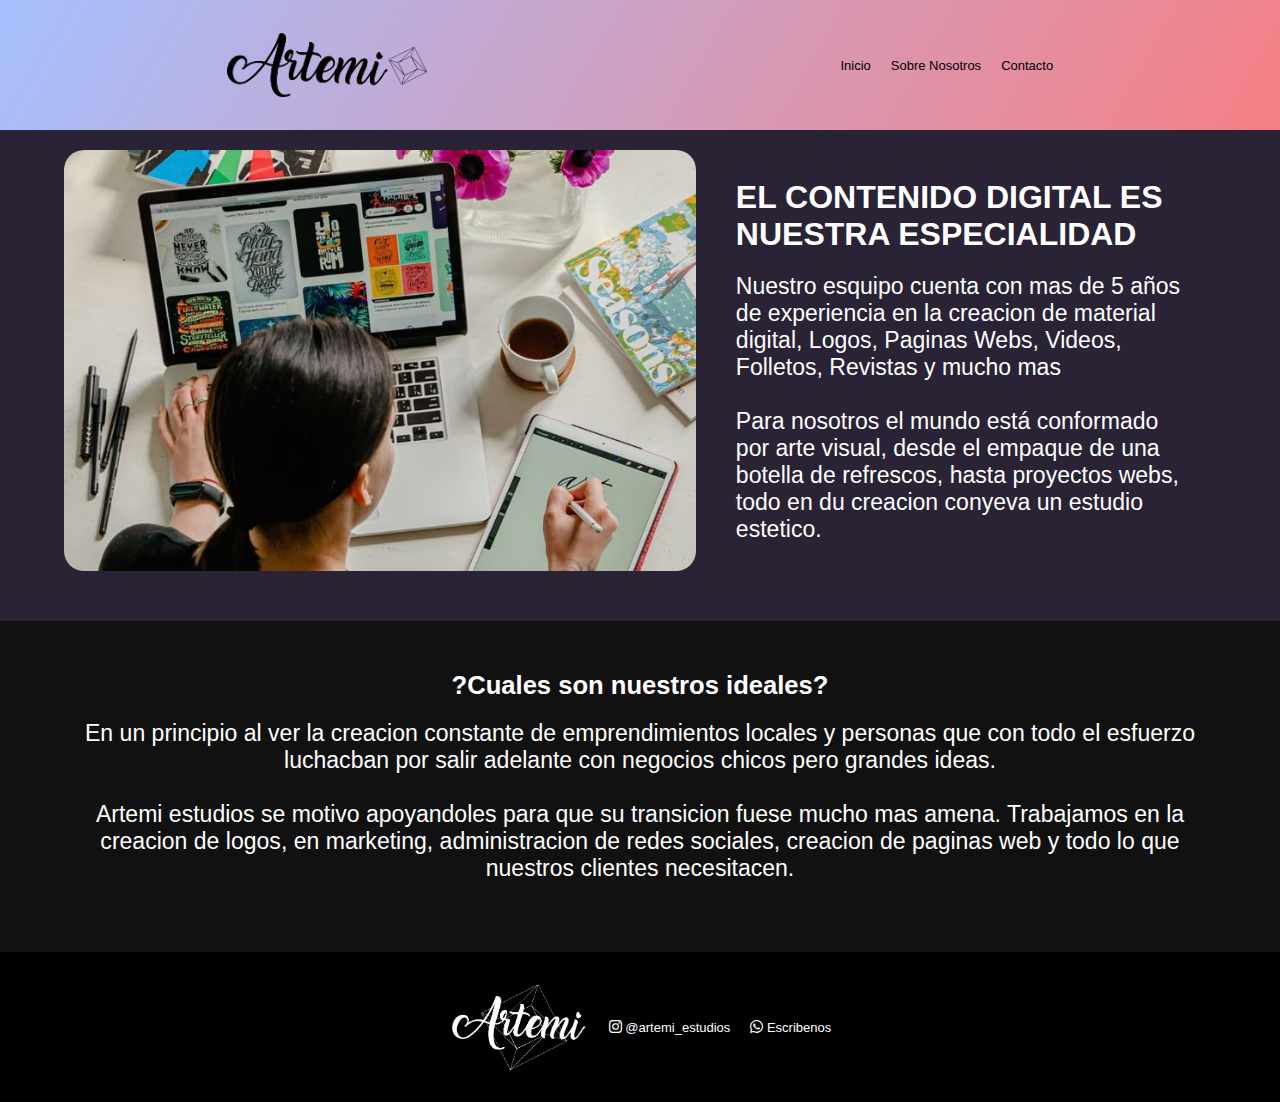
<file: html/nosotros.html>
<!DOCTYPE html>
<html lang="es">
<head>
    <meta charset="UTF-8">
    <meta name="viewport" content="width=device-width, initial-scale=1.0">
    <title>Sobre Nosotros</title>
    <link rel="stylesheet" href="https://cdn.jsdelivr.net/npm/bootstrap-icons@1.11.3/font/bootstrap-icons.min.css">
    <link href="/css/nosotros.css" rel="stylesheet">
</head>
<body>
    <header class="cabecera">
        <img class="logo" src="/assets/Artemi Firma.png" alt="logo">
        <button class="abrir_menu" id="abrirB"><i class="bi bi-list"></i></button>
        <nav class="nav" id="nav">
            <button class="cerrar_menu" id="cerrarB"><i class="bi bi-x"></i></button>
            <ul class="nav_list ">
                <li><a href="index.html">Inicio</a></li>
                <li><a href="/html/nosotros.html">Sobre Nosotros</a></li>
                <li><a href="/html/contacto.html">Contacto</a></li>
            </ul>
        </nav> 
    </header>

    <main>
        <div class="contenido1">
            <figure class="img_contenedor">
                <img src="/assets/nosotros/diseñoGrafico.jpg" alt="imagen muestra">
            </figure>
            <div class="texto1_contenedor">
                <h1 >EL CONTENIDO DIGITAL ES NUESTRA ESPECIALIDAD</h1>
                <p >Nuestro esquipo cuenta con mas de 5 años de experiencia en  la creacion de material digital, Logos, Paginas Webs, Videos, Folletos, Revistas y mucho mas <br> <br>Para nosotros el mundo está conformado por arte visual, desde el empaque de una botella de refrescos, hasta proyectos webs, todo en du creacion conyeva un estudio estetico.</p>
            </div>
        </div>
        <div class="contenido2">
            <h2 class="titulo">
                ?Cuales son nuestros ideales?
            </h2>
            <p class="parrafo">
                En un principio al ver la creacion constante de emprendimientos locales y personas que con todo el esfuerzo luchacban por salir adelante con negocios chicos pero grandes ideas. <br><br>Artemi estudios se motivo apoyandoles para que su transicion fuese mucho mas amena. Trabajamos en la creacion de logos, en marketing, administracion de redes sociales, creacion de paginas web y todo lo que nuestros clientes necesitacen. 
            </p>
            <div class="logos_faleria">

            </div>
        </div>
    </main>

    <footer class="pie_pagina">
        <img class="logoF" src="/assets/Artemi Logob.png" alt="logo">
        
        <a href="https://www.instagram.com/artemi_estudio?utm_source=ig_web_button_share_sheet&igsh=ZDNlZDc0MzIxNw==" target="_blank" rel="noopener noreferrer"><i class="bi bi-instagram"></i> @artemi_estudios</a>
        
        <a href="https://wa.me/56984132708?text=Hola%2C%20quiero%20m%C3%A1s%20informaci%C3%B3n%20sobre%20sus%20servicios
        " target="_blank" rel="noopener noreferrer" ><i class="bi bi-whatsapp"></i> Escribenos</a>
    </footer>

    <script src="/js/nosotros.js"></script>

</body>
</html>
</file>
<file: css/nosotros.css>
* {
    box-sizing: border-box;
    margin: 0;
    padding: 0;
    
}

html {
    font-size: 62.5%; /* 62.5% de 16px = 10px */
    font-family: sans-serif;
    overflow-x: hidden;
}

:root{
    --negro: #000000;
    --blanco: #ffffff;
    --gris-primario: #2e2e2e;
    --morado-azulado: #8395e8;
    --morado-primario: #7d1dd7;
    --fuccia-primario: #d72b60;
    --rosa-complementario: #ea8a96;
    --blanco-rosita: #f8c6ec;
    --negro-morado: #292335;
    --negro-vino: #4c0e2d;
}

/*Estilos del Body*/

body{
    display: flex;
    justify-content: center;
    flex-direction: column;
    align-items: center;
    background-color: var(--gris-oscuro);
}

/*Header*/
.cabecera{
    position: static;
    width: 100%;
    height: 130px;
    padding: 2rem;
    display: flex;
    align-items: center;
    justify-content: space-around;
    background-image: linear-gradient(120deg, #a6c0fe 0%, #f68084 100%);

}

.logo{
    max-width: 20rem;
}

.nav_list{
    list-style-type: none;
    display: flex;
    gap: 2rem;
}

.nav_list li a{
    text-decoration: none;
    color: var(--negro);
    font-weight: 500;
    font-size: 1.3rem;
}

.abrir_menu, .cerrar_menu{
    display: none;
}

.nav_list li a:hover{
    text-shadow: 1px 1px 1px rgba(255, 255, 255, 0.53);
}

/* Estilos de contenedor principal*/
main{
    background-color: var(--negro-morado);
    width: 100%;
    height: auto;
    display: flex;
    flex-direction: column;
    justify-content: center;
    position: relative;
}




/*

*/
/*Estilos del contenido de la pagina*/

.contenido1{
    width: 90%;
    min-block-size: min-content;
    margin: 2rem auto;
    display: flex;
    align-items: center;
    justify-content: center;
    gap: 2rem;
    color: var(--blanco);
    overflow: hidden;
    overflow-wrap: break-word;
}

.contenido1 .img_contenedor{
    display: flex;
    justify-content: center;
    align-items: center;
}

.contenido1 .img_contenedor img{
    width: 100%;
    height: auto;
    aspect-ratio: 3 / 2; /* proporción horizontal deseada */
    object-fit: cover;
    border-radius: 20px;
    margin: 0px;
}

.contenido1 .texto1_contenedor{
    width: 50%;
    height: auto;
    min-block-size: min-content;
    overflow-wrap: break-word;
    padding: 2rem;
    border-radius: 2rem;
    display: flex;
    flex-direction: column;
    justify-content: center;
    gap: 2rem;
    text-align: start;
    text-align: -moz-center;
}

.contenido1 .texto1_contenedor h1{
    font-size: clamp(1.6rem, 2.5vw, 6rem);
}

.contenido1 .texto1_contenedor p{
    font-size: clamp(1rem, 1.8vw, 3rem);
}

.contenido2{
    width: 100%;
    min-block-size: min-content;
    overflow-wrap: break-word;
    margin: 0 auto;
    margin-top: 3rem;
    padding: 5rem 7rem;
    display: flex;
    flex-direction: column;
    align-items: center;
    text-align: center;
    gap: 2rem;
    color: var(--blanco);
    background-color: #121111;
}

.contenido2 h2{
    font-size: clamp(1.6rem, 2vw, 4rem);
}

.contenido2 p{
    font-size: clamp(1rem, 1.8vw, 3rem);
}

/*Galeria de iconos realizados por artemi esrudios*/
.contenido2 .logo-grid {
    display: flex;
    gap: 20px;
    align-items: center;
    flex-wrap: wrap;
    overflow-wrap: break-word;
}

.contenido2 .logo-grid img {
    width: 4rem;
    height: auto;
    object-fit: contain;
    transition: transform 0.3s ease;
}

.contenido2 .logo-grid img:hover {
    transform: scale(1.1);
}

/*Responsibilidad contenido*/
@media screen and (max-width: 600px) {

    .contenido1{
        flex-direction: column-reverse;
        justify-content: stretch;
    }
    .contenido1 .texto1_contenedor{
        width: 90%;
        text-align: center;
    }

} 


/*

*/



/*Estilos del pie de pagina*/

.pie_pagina{
    width: 100%;
    height: 150px;
    padding: 2rem;
    display: flex;
    align-items: center;
    justify-content: center;
    gap: 2rem;
    background-color: var(--negro);
}

.logoF{
    max-width: 14rem;
}

.pie_pagina a{
    text-decoration: none;
    color: var(--blanco);
    font-weight: 500;
    font-size: 1.3rem;
}


/*Responsividad del menu desplegable, hamburguesa*/

@media screen and (max-width: 600px) {
    .abrir_menu, .cerrar_menu{
        display: block;
        border: 0;
        font-size: 2rem;
        background-color: transparent;
        cursor: pointer;
    }

    .abrir_menu{
        color: var(--negro);
    }

    .cerrar_menu{
        color: var(--blanco);
    }

    .nav{
        opacity: 0;
        visibility: hidden;
    } 

    .nav{
        position: absolute;
        top: 0;
        right: 0;
        bottom: 0;
        height: 100%;
        padding: 2rem; 
        display: flex;
        flex-direction: column;
        align-items: end;
        gap: 1rem;
        background-color:var(--gris-primario);
        box-shadow: 0 0 0 100vmax rgba(42, 1, 40, 0.462);
        z-index: 11;
    }

    .nav.visible {
        opacity: 1;
        visibility: visible;
    }

    .nav_list{
        flex-direction: column;
        align-items: end;
    }
    .nav_list li a{
        text-decoration: none;
        color: var(--blanco);
    }
}

/*Responsivo del pie de pagina*/

@media screen and (max-width: 600px){
    .logoF{
        max-width:  13rem;
    }

    .pie_pagina a{
        text-decoration: none;
        color: var(--blanco);
        font-weight: 500;
        font-size: 1rem;
    }
}
</file>
